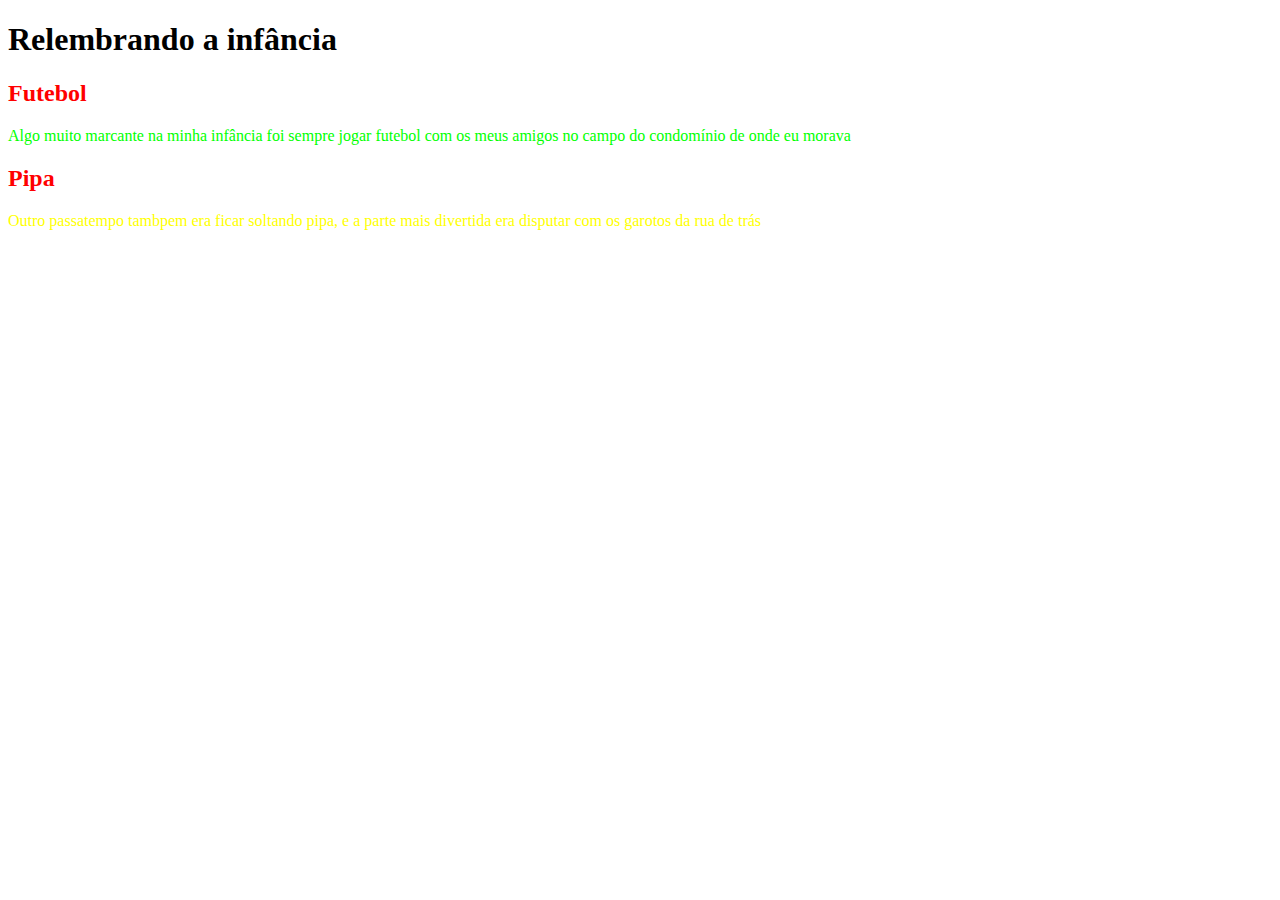
<file: index.html>
<!DOCTYPE html>
<html lang="pt-br">
	<head>
		<title>Lembranças</title>
		<meta charset="utf-8">
		<link rel="stylesheet" href="style.css">
	</head>
	<body>
		<header>
			<h1>Relembrando a infância</h1>
		</header>

		<main>
			<section id="section">
				<h2>Futebol</h2>
				<p class="paragrafo1">Algo muito marcante na minha infância foi sempre jogar futebol com os meus amigos no campo do condomínio de onde eu morava</p>
				<h2>Pipa</h2>
				<p class="paragrafo2">Outro passatempo tambpem era ficar soltando pipa, e a parte mais divertida era disputar com os garotos da rua de trás</p>
			</section>
		</main>
	</body>
</html>
</file>
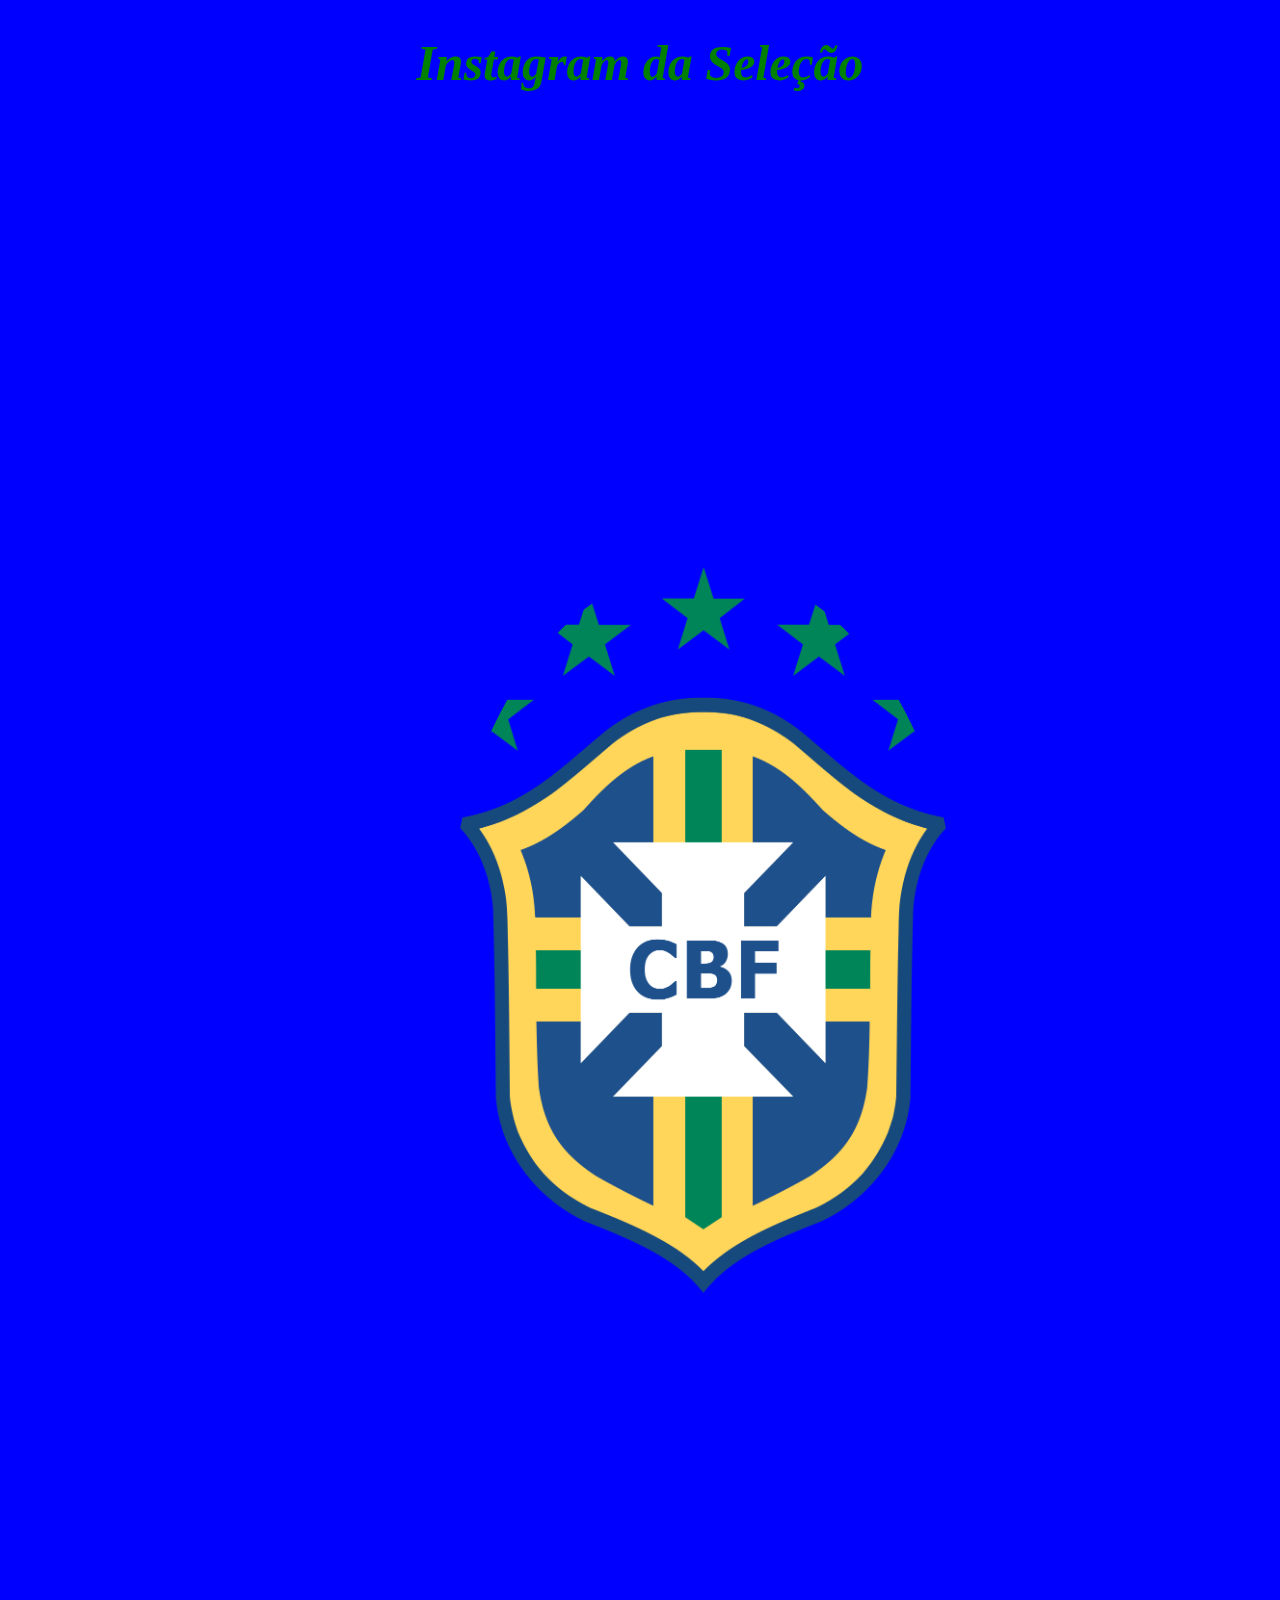
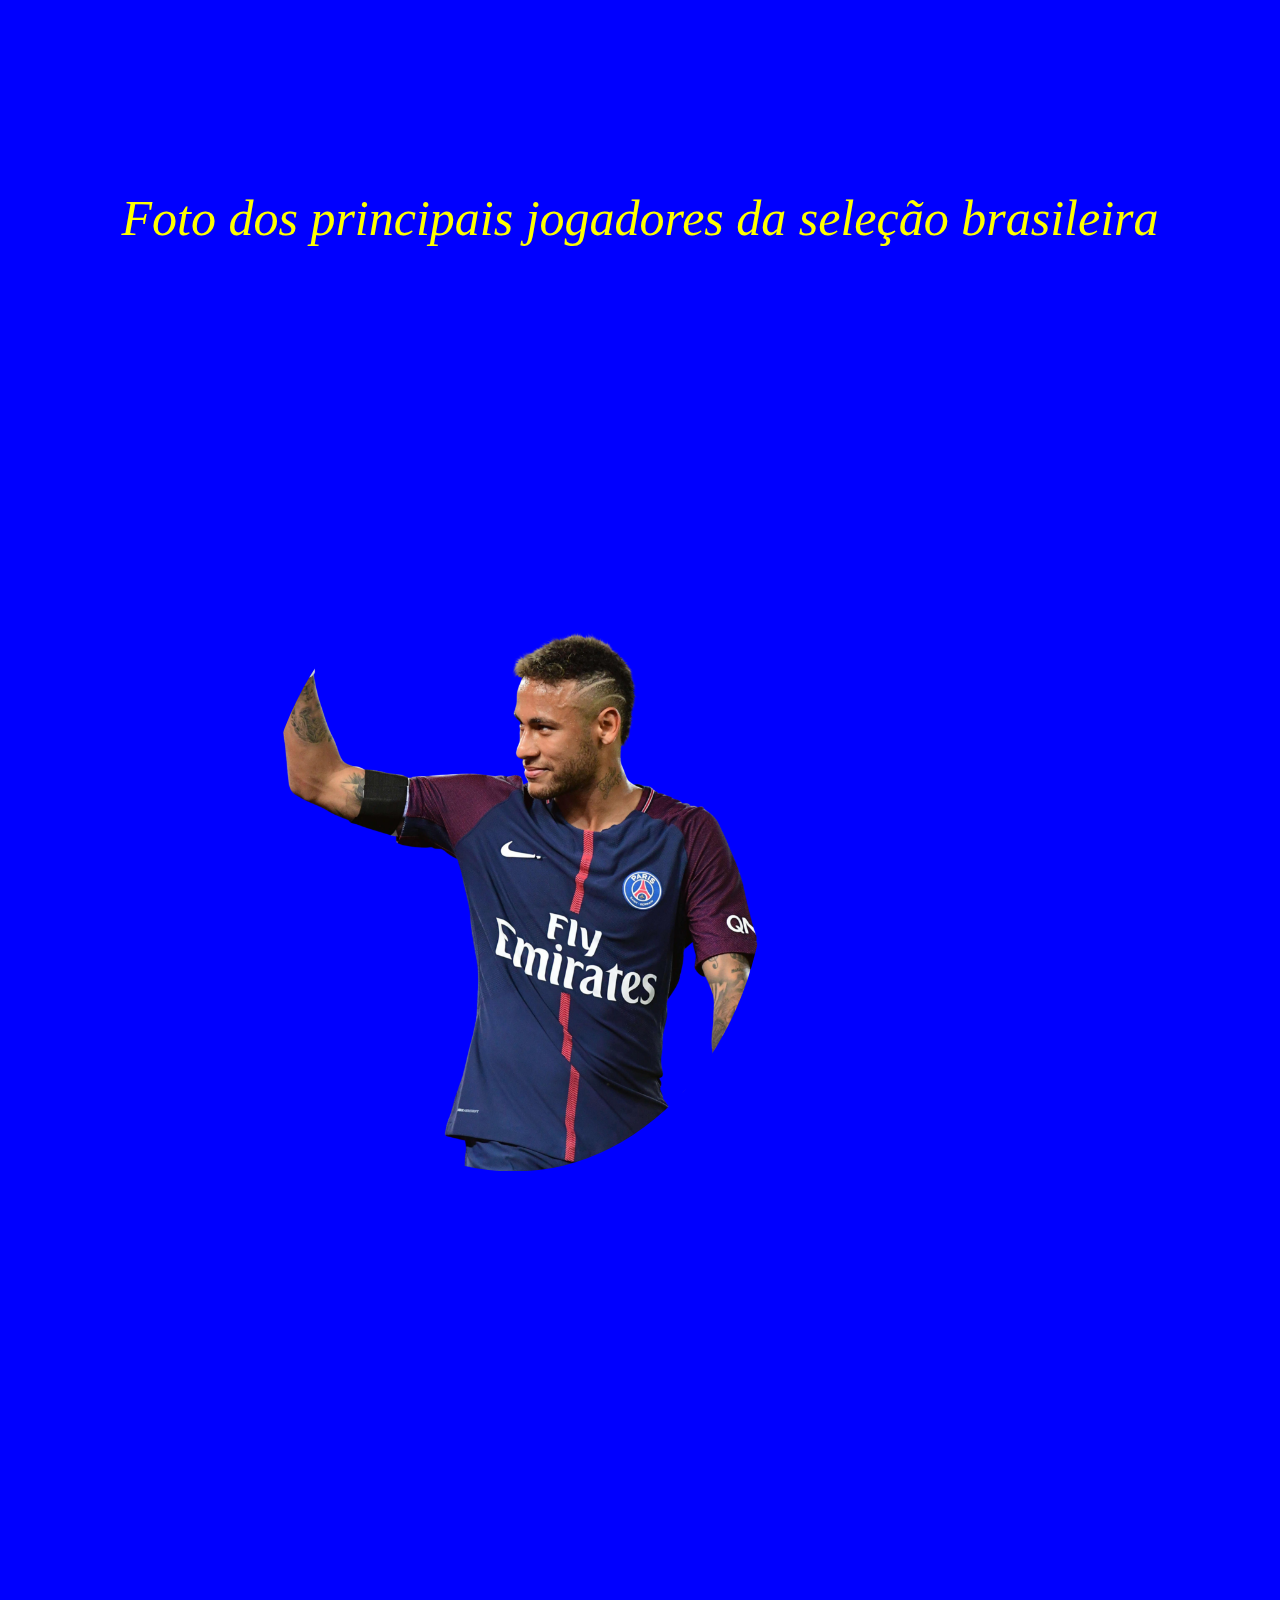
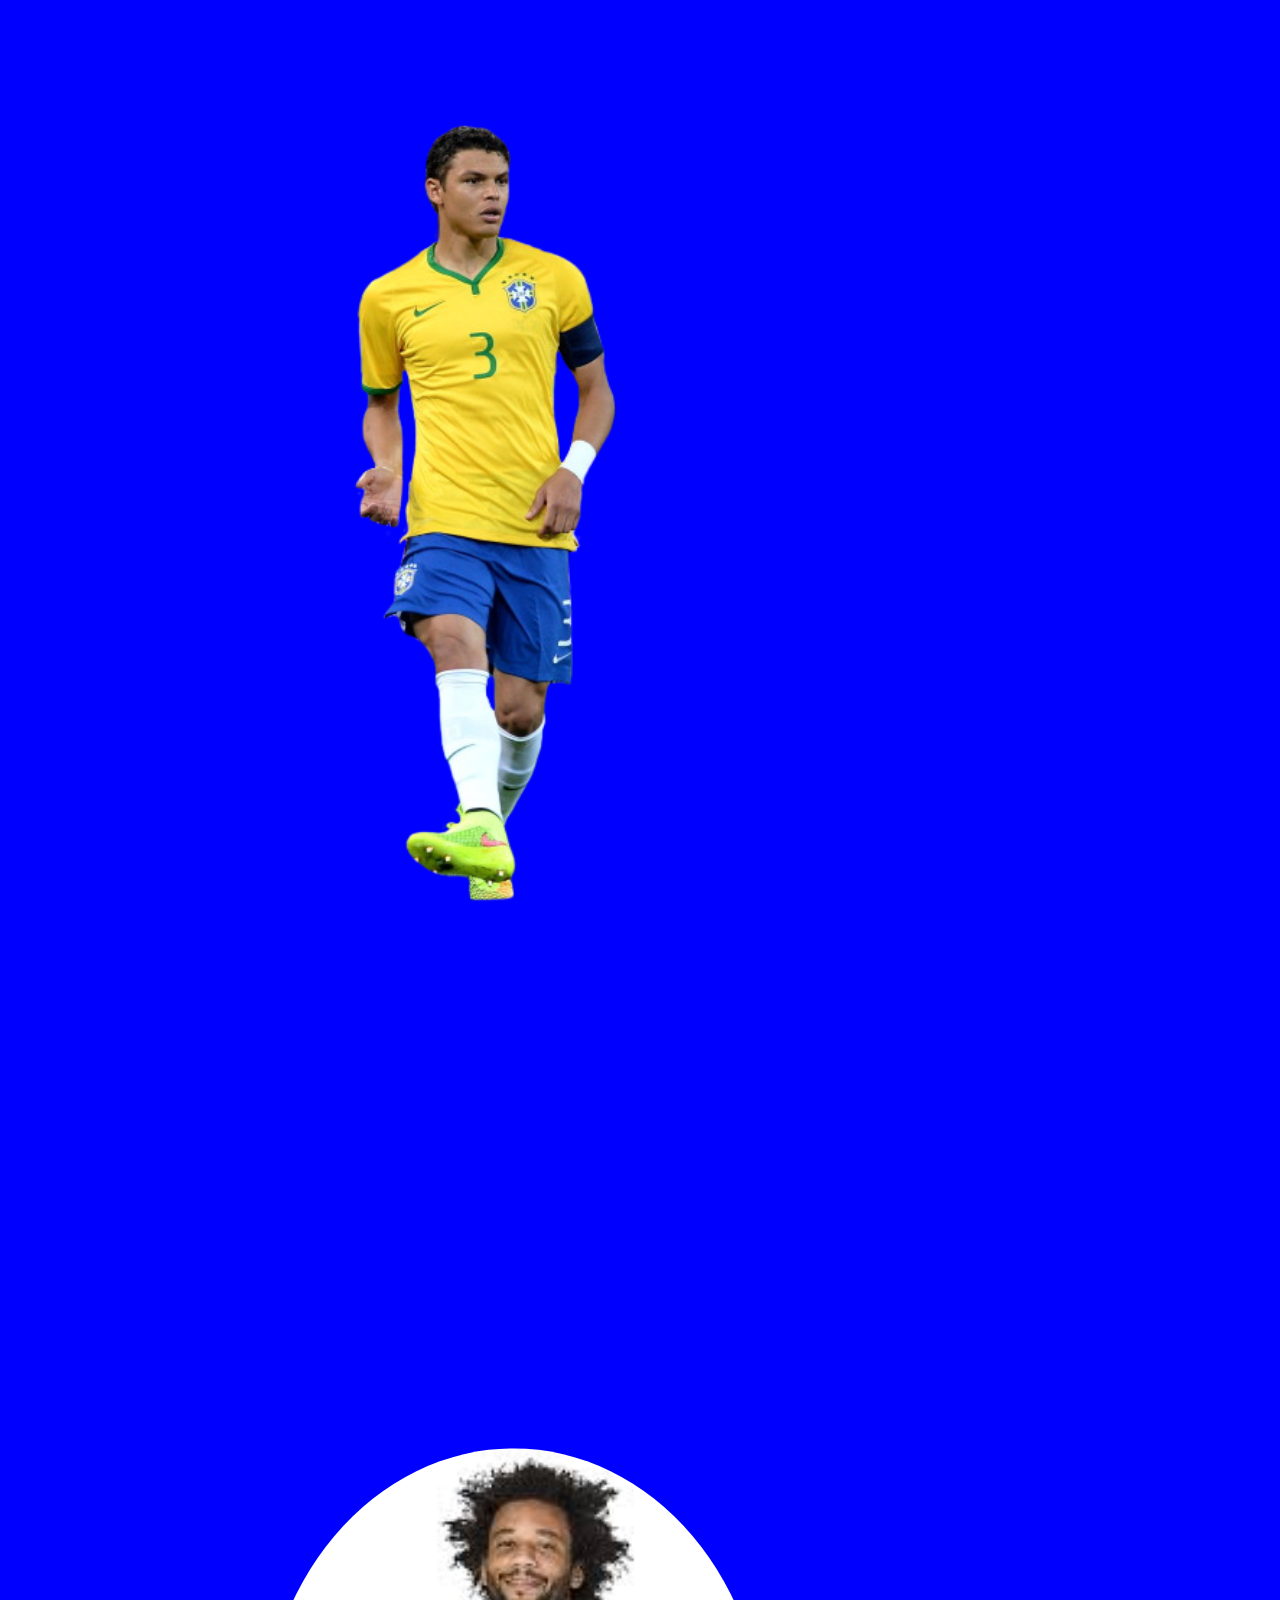
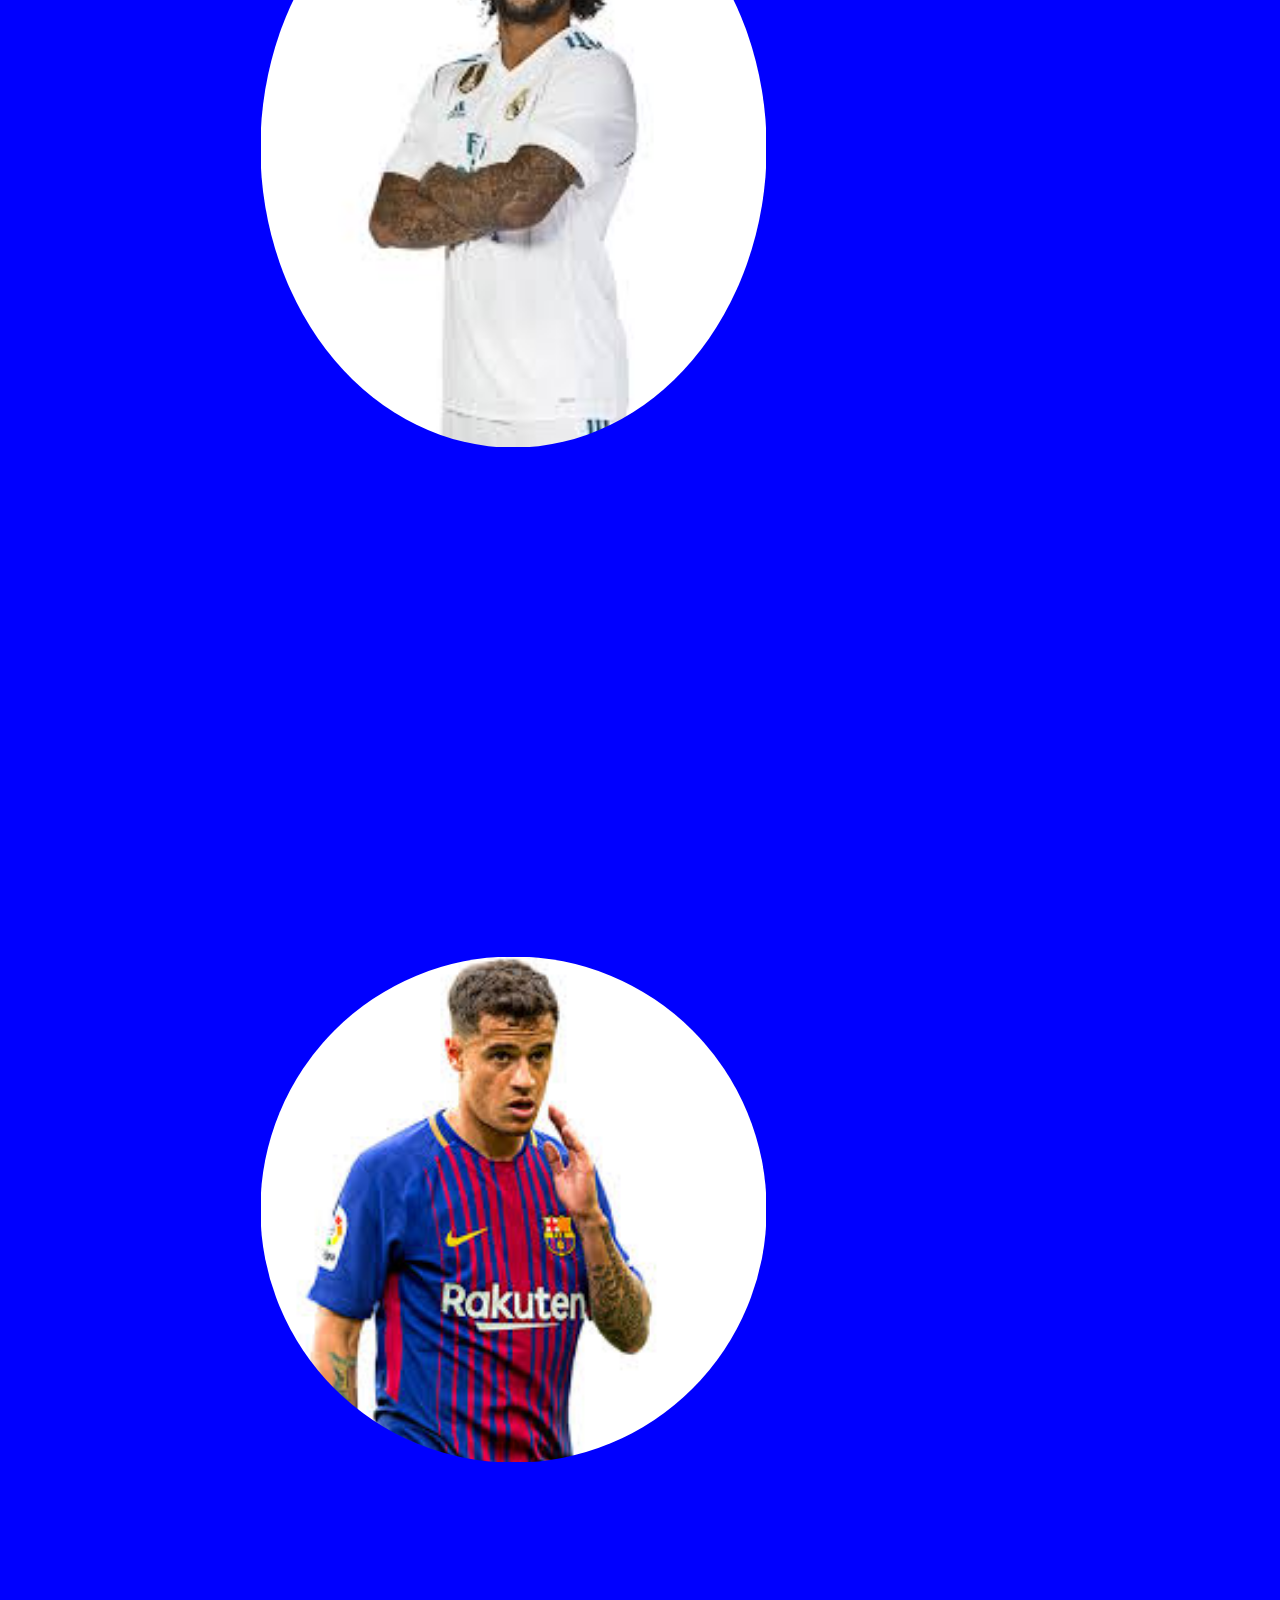
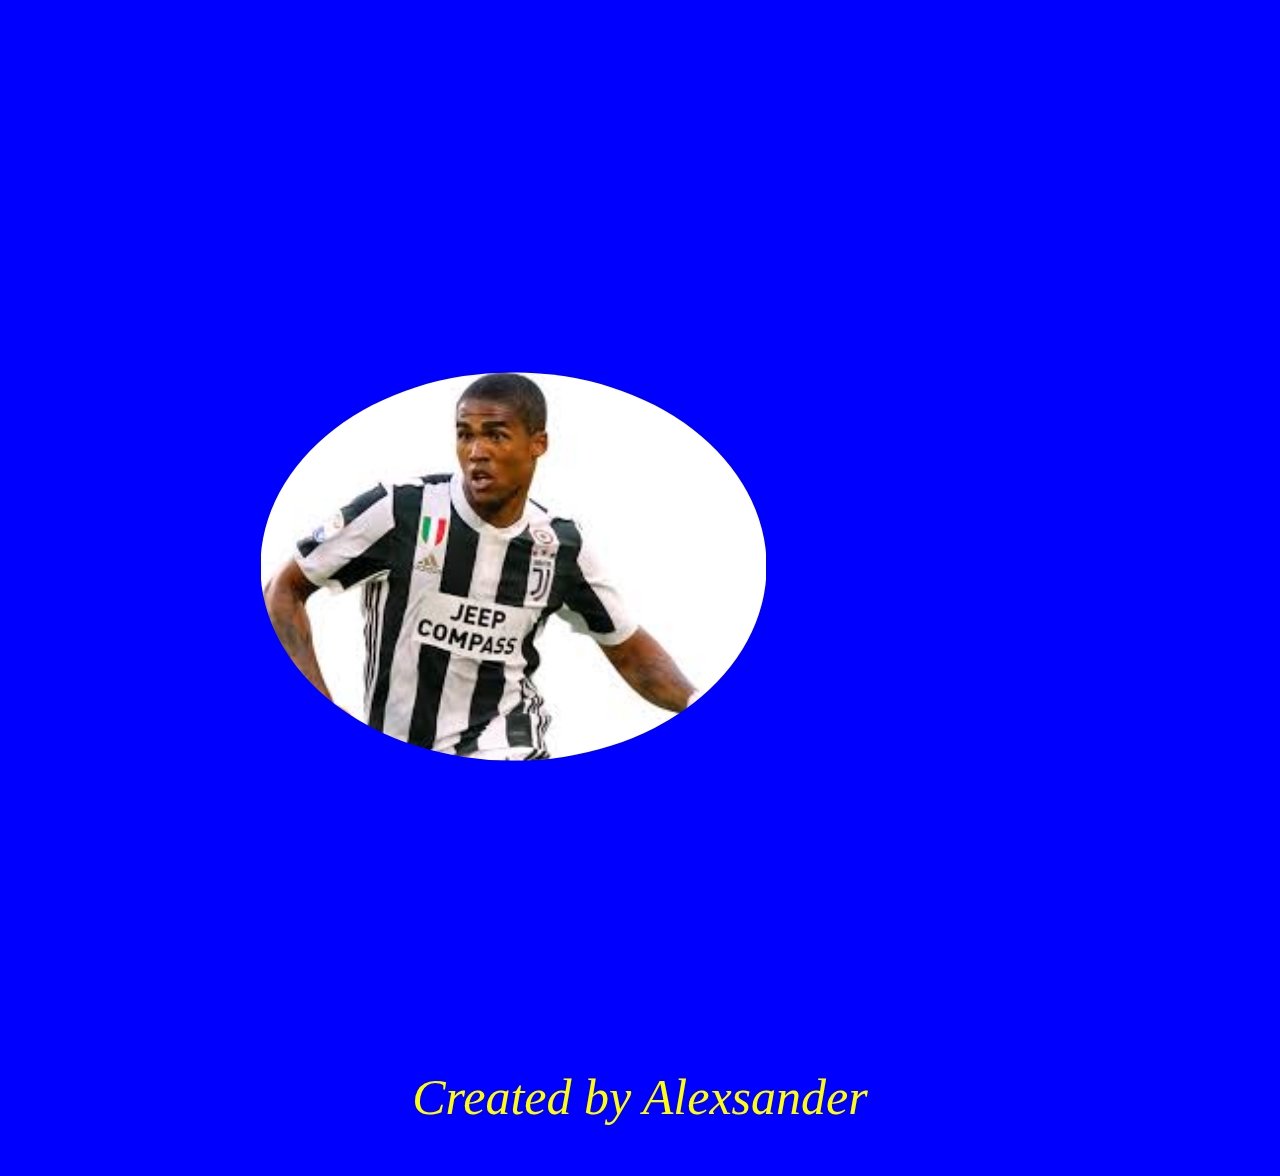
<file: index2.html>
<!DOCTYPE html>
<html lang="pt-br">
	<head>
		<title>Instagram</title>
		<meta charset="utf-8">
		<link rel="stylesheet" href="style2.css">
	</head>
	<body>
		<header id="header">		
			<h1 class="h1">Instagram da Seleção</h1>
			<img src="cbf.png" class="logo">
			<p class="p">Foto dos principais jogadores da seleção brasileira</p>
		</header>
		<main>
			<section>
				<img src="ney.png">
				<img src="th.png">
				<img src="m12.jpeg">
				<img src="ct.jpeg">
				<img src="dc.jpeg">
			</section>
		</main>
		<footer>
			<p class="p2">Created by Alexsander</p>
		</footer>
	</body>
</html>
</file>
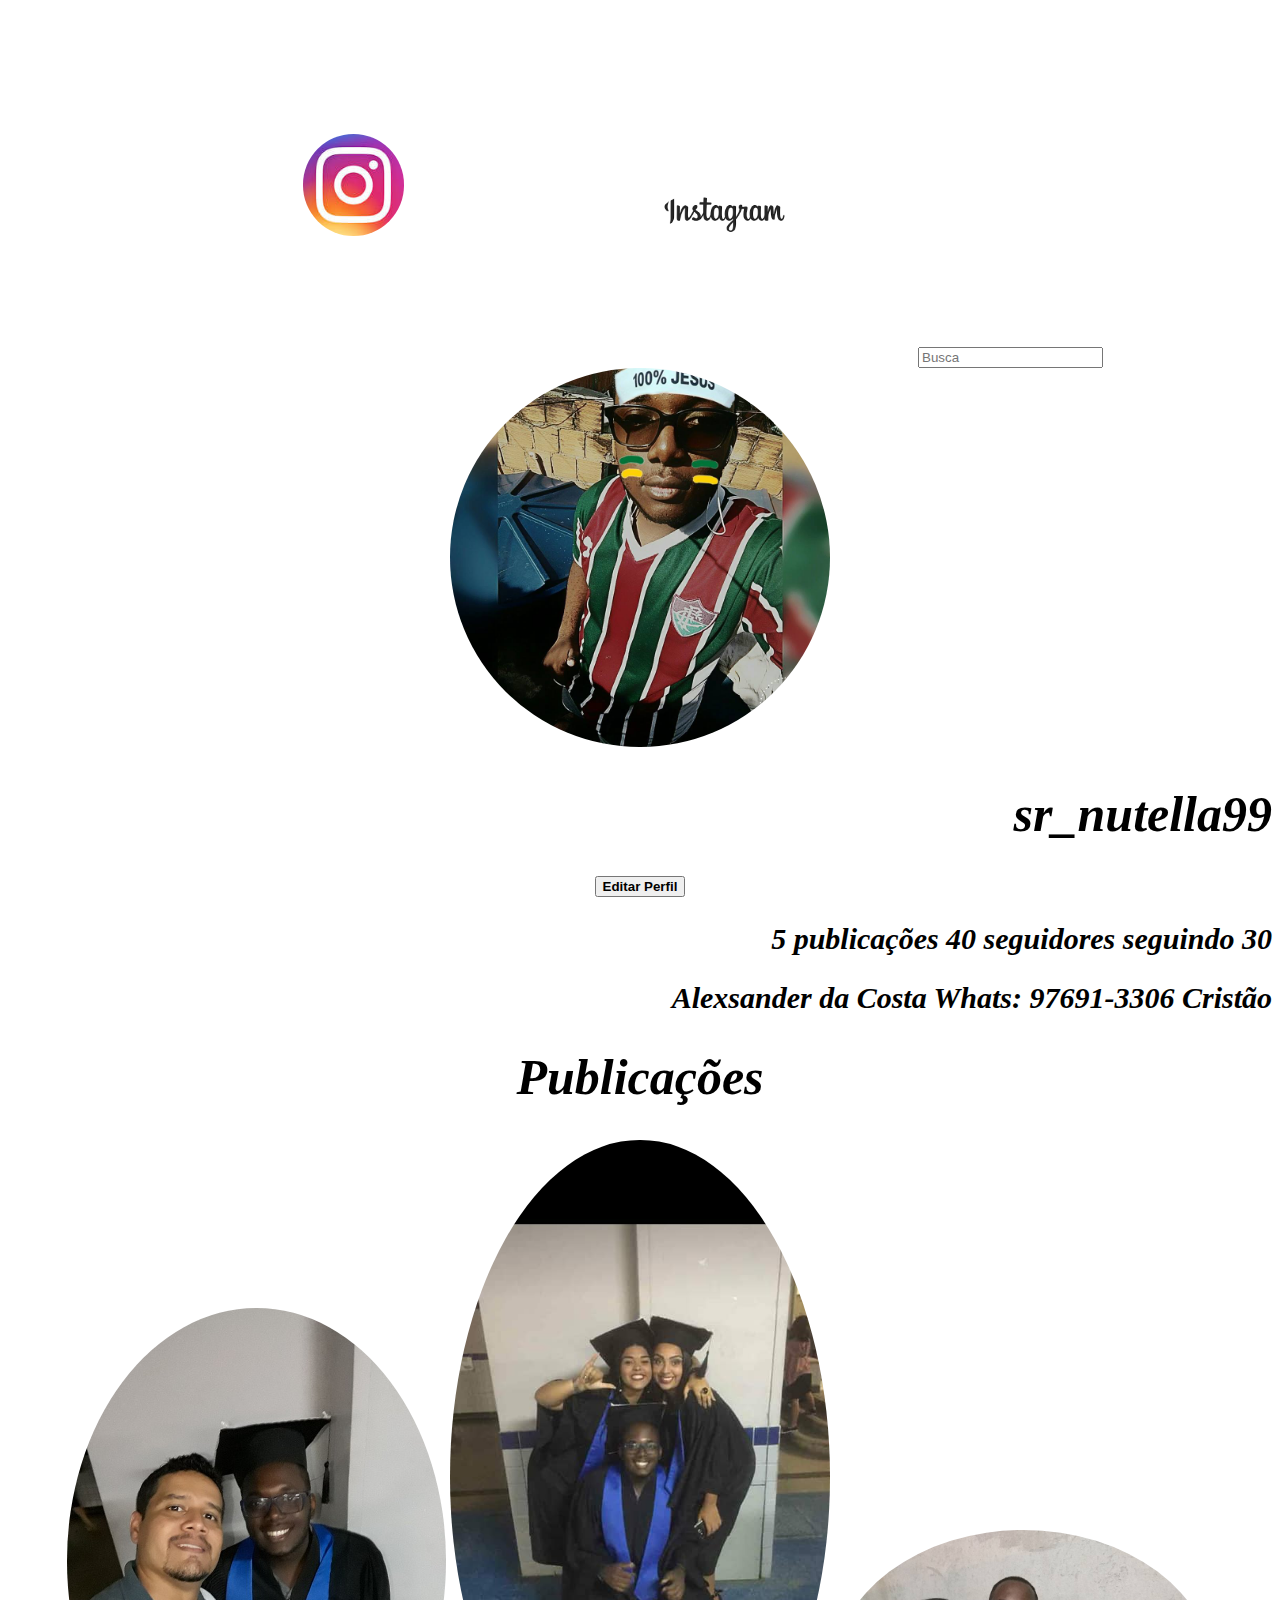
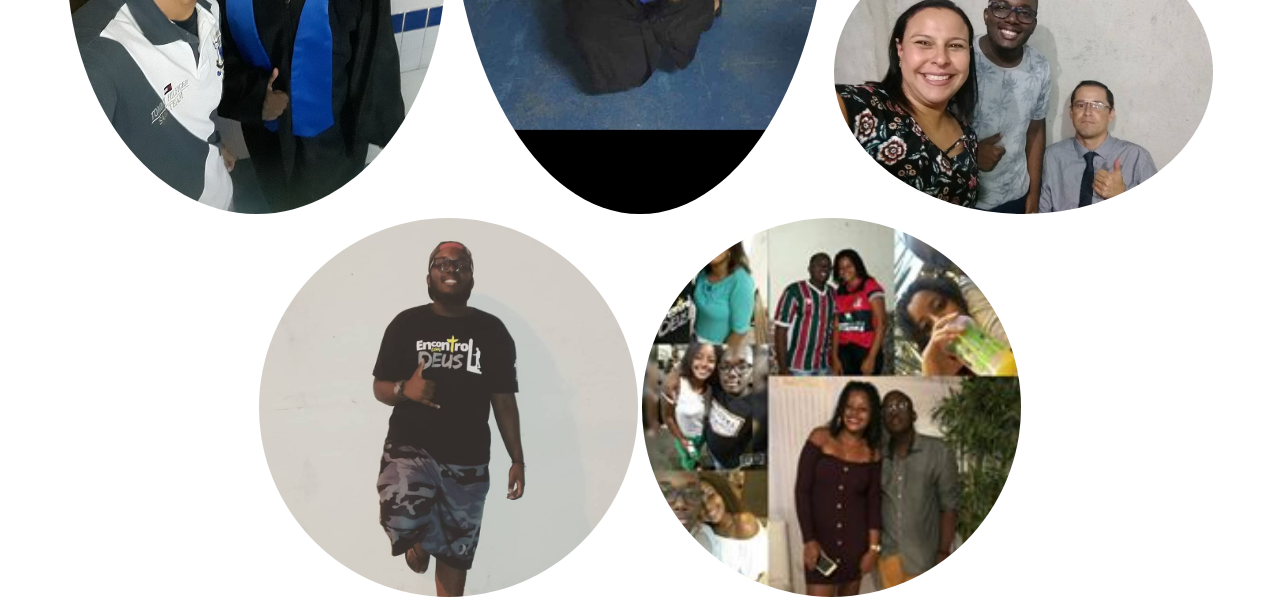
<file: index3.html>
<!DOCTYPE html>
<html lang="pt-br">
	<head>
		<title>Instagram</title>
		<meta charset="utf-8">
		<link rel="stylesheet" href="style3.css">
	</head>
	<body>
		<header>
			<div>
				<img class="insta" src="insta.jpeg">
				<img class="letra" src="letra.png">
				<input class="XTCLo x3qfX " type="text" autocapitalize="none" placeholder="Busca" value="">
			</div>
		</header>
		<main>
			<section>
				<img class="alex" src="alex.jpg">
				<h1 class="h1">sr_nutella99</h1>
				<button name="enviar">
					<strong>Editar Perfil</strong>
				</button>
				<h2 class="pub">5 publicações 40 seguidores seguindo 30</h2>
				<h2 class="bio">Alexsander da Costa Whats: 97691-3306 Cristão</h2>
			</section>
			<section>
				<h1 class="fotos">Publicações</h1>
				<img class="pc" src="1.jpg">
				<img class="pc" src="2.jpg">
				<img class="pc" src="3.jpg">
				<img class="pc" src="4.jpg">
				<img class="pc" src="5.jpg">
			</section>
		</main>
	</body>
</html>
</file>
<file: style.css>
#section {
	color: #FF0000;
}
.paragrafo1 {
	color: #00FF00;
}
.paragrafo2 {
	color: #FFFF00;
}
</file>
<file: style2.css>
body{
	background-color: #0000FF
}
.logo{
	width: 40%;
	text-align: center;
	margin: -15%;
	padding: 50%;
	border-radius: 50%;
	border: 20%;
}
.h1{
	font-family: serif;
	font-size: 50px;
	font-style: italic;
	text-align: center;
	color: green;
}
.p{
	font-family: serif;
	font-size: 50px;
	font-style: italic;
	text-align: center;
	color: yellow;
}
img{
	width: 40%;
	height: 40%;
	border-radius: 50%;
	text-align: center;
	margin: 10%;
	padding: 10%;
}
.p2{
	font-family: serif;
	font-size: 50px;
	font-style: italic;
	text-align: center;
	color: yellow;
}
</file>
<file: style3.css>
body{
	background-color: white;
	text-align: center;
}
.insta{
	width: 8%;
	border-radius: 50%;
	margin: 10%;
}
.letra{
	width: 10%;
	border-radius: 50%;
	margin: 10%;
}
.alex{
	width: 30%;
	border-radius: 50%;
}
.h1{
	font-family: serif;
	font-size: 50px;
	font-style: italic;
	text-align: right;
}
.pub{
	font-family: serif;
	font-size: 30px;
	font-style: italic;
	text-align: right;
}
.bio{
	font-family: serif;
	font-size: 30px;
	font-style: italic;
	text-align: right;
}
.fotos{
	font-family: serif;
	font-size: 50px;
	font-style: italic;
	text-align: center;
}
img{
	/*width: 30%;*/
	/*height: 30%;*/
	border-radius: 50%;
}
.pc{
	width: 30%;
	height: 30%;
	border-radius: 50%;
}
</file>
